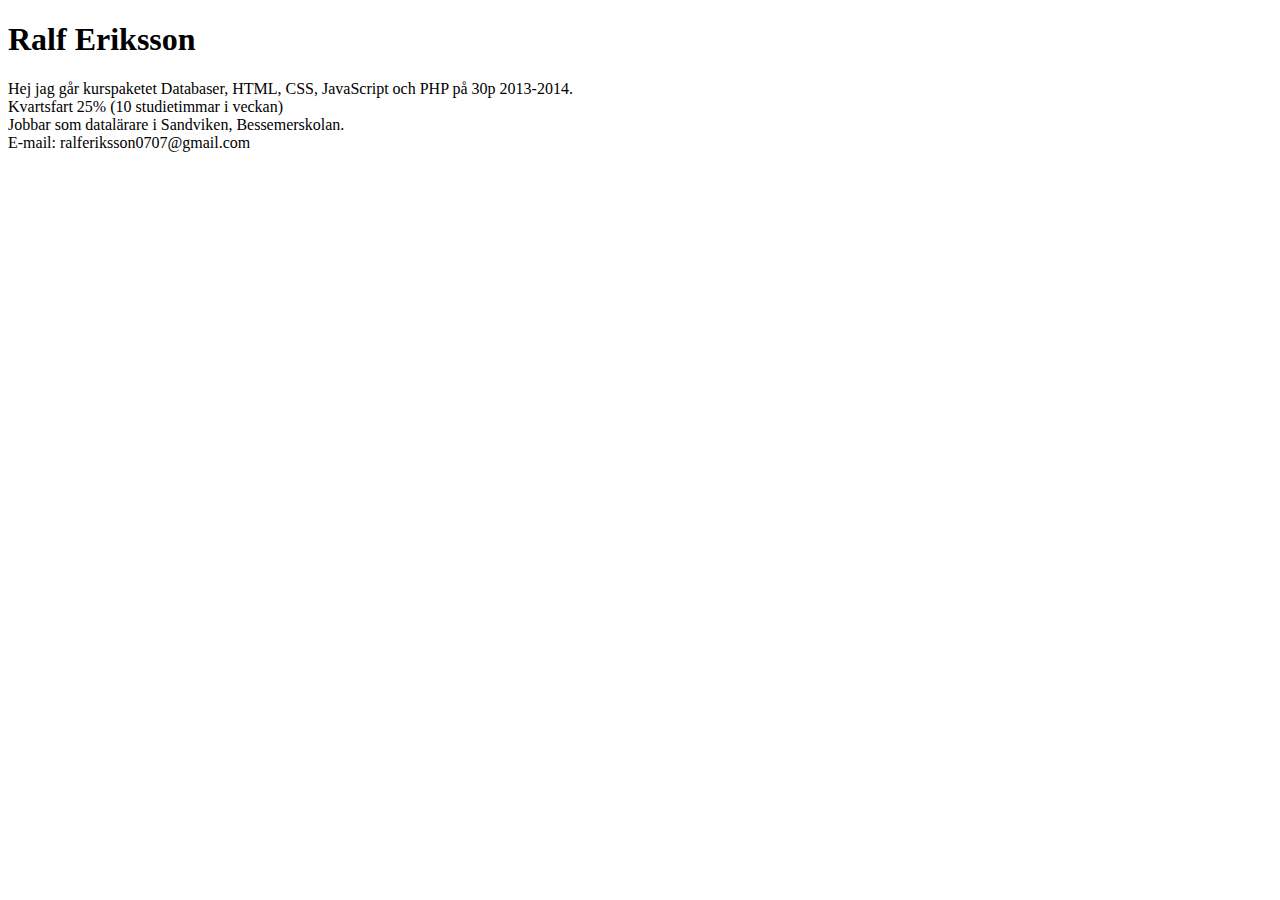
<file: index.html>
<!DOCTYPE html>
<html>
    <head>
        <title>Ralf Eriksson</title>
        <meta http-equiv="Content-Type" content="text/html; charset=windows-1252">
    </head>
    <body>
        <div>            
            <h1>Ralf Eriksson</h1>
                Hej jag g�r kurspaketet Databaser, HTML, CSS, JavaScript och PHP p� 30p 2013-2014.<br>
                Kvartsfart 25% (10 studietimmar i veckan)<br>
                Jobbar som datal�rare i Sandviken, Bessemerskolan.<br>
                E-mail: ralferiksson0707@gmail.com
        </div>
    </body>
</html>
</file>
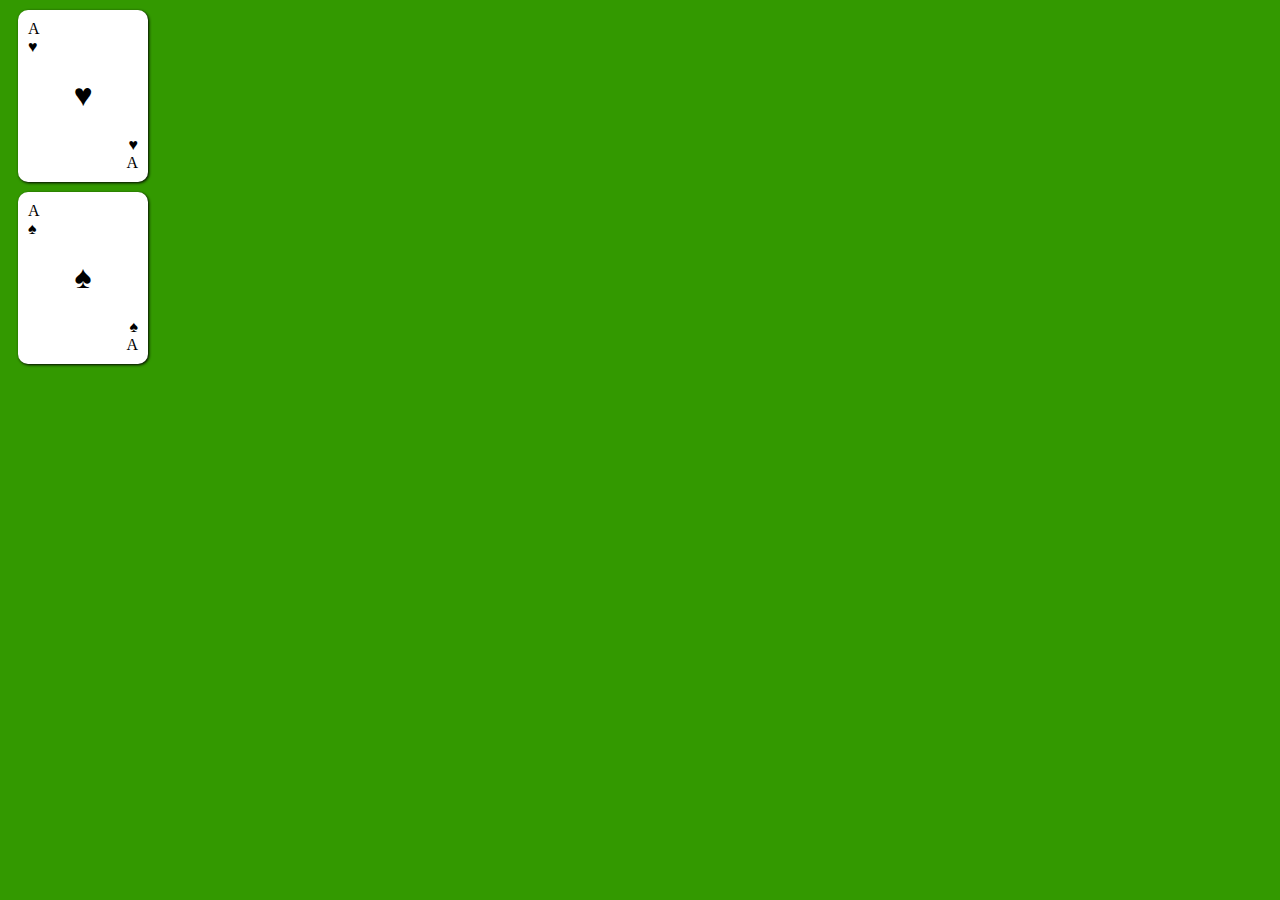
<file: kmom05/highLowRalf/playing-card/card.htm>
<!DOCTYPE html PUBLIC "-//W3C//DTD XHTML 1.0 Strict//EN"
    "http://www.w3.org/TR/xhtml1/DTD/xhtml1-strict.dtd">

<html xmlns="http://www.w3.org/1999/xhtml">

<head>
  <title>My Playing Card</title>
  <link rel="stylesheet" type="text/css" href="style.css" />
</head>

<body>

<div class="outline shadow rounded">
<div class="top"><span>A</span><span>&hearts;</span></div>
<h1>&hearts;</h1>
<div class="bottom"><span>&hearts;</span><span>A</span></div>
</div>
<div class="outline shadow rounded">
<div class="top"><span>A</span><span>&spades;</span></div>
<h1>&spades;</h1>
<div class="bottom"><span>&spades;</span><span>A</span></div>
</div>

</body>

</html>
</file>
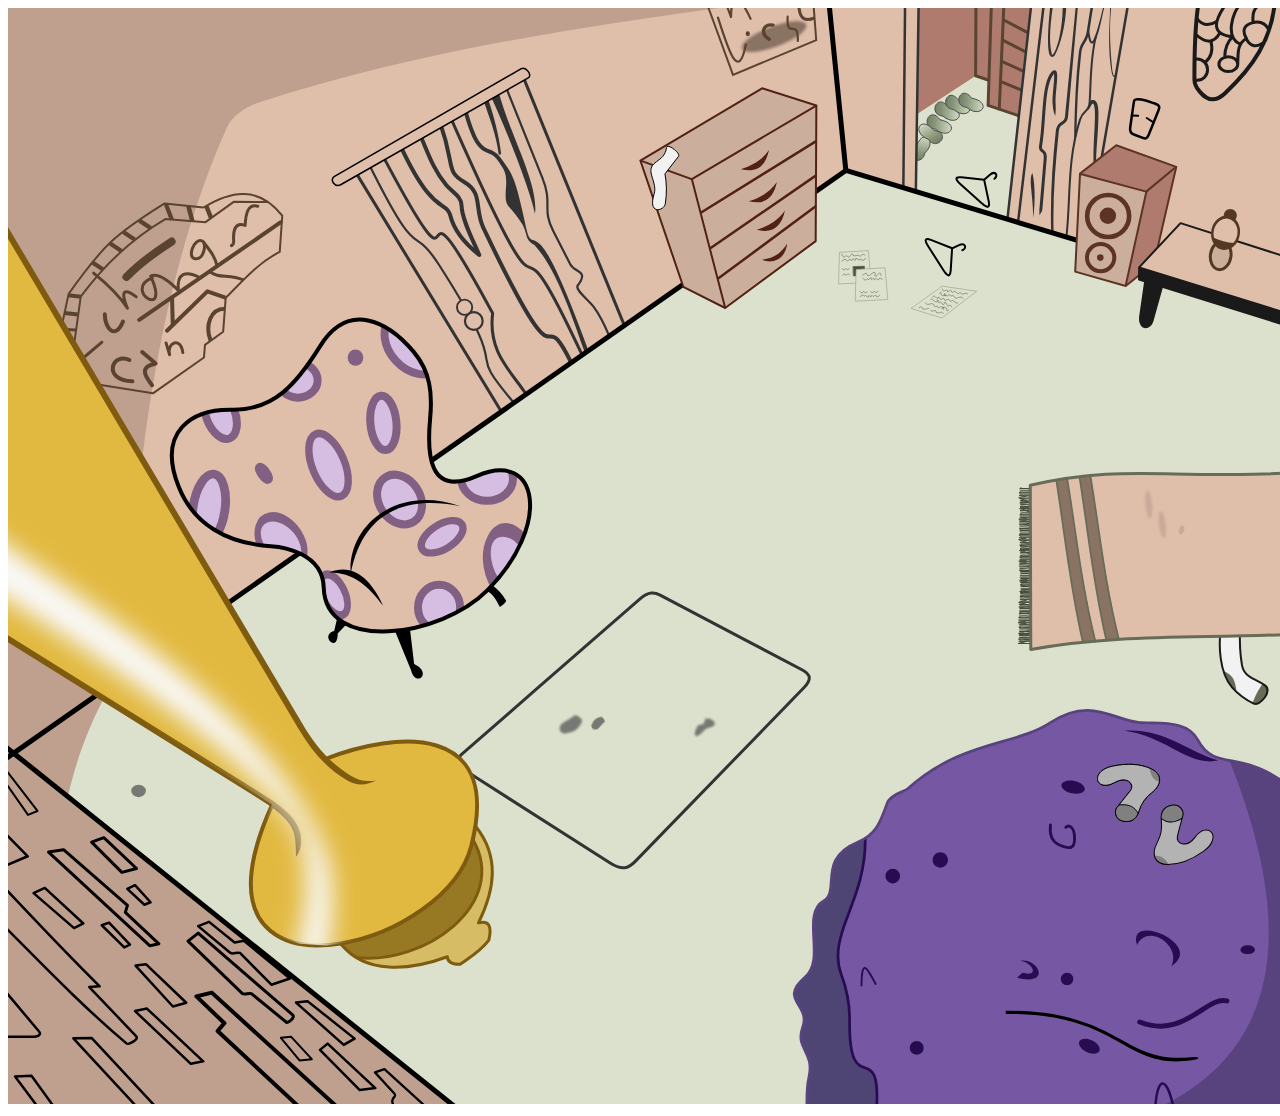
<file: kmom07/game/img/dowloadRooms/indexSvg.html>
<?php
    $width = "1844";
    $height = "1096";   
?>


<!DOCTYPE HTML PUBLIC "-//W3C//DTD HTML 4.01//EN" "http://www.w3.org/TR/html4/strict.dtd"> 
<html>
    <head>
        <title></title>        
    </head>
    <body>
        <form action="add_category.php" method="post">
            <div>
            <embed src="room.svg" width="1844" height="1096" type="image/svg+xml" name="emap">
            </div>
        </form>    
    </body>
</html>
</file>
<file: kmom05/highLowRalf/playing-card/style.css>
body{ color: #black; background: #339900; }
span{ display: block; }

.outline{ width: 110px; border: 0px solid black; text-align: center; padding: 10px; margin: 10px; background: #FFF }
.top{ text-align: left; }
.bottom{ text-align: right; }

.shadow{ box-shadow: 1px 1px 3px #000; -moz-box-shadow: 1px 1px 3px #000; -webkit-box-shadow: 1px 1px 3px #000; }
.rounded{ border-radius:10px; -moz-border-radius:10px; -webkit-border-radius:10px; }
</file>
